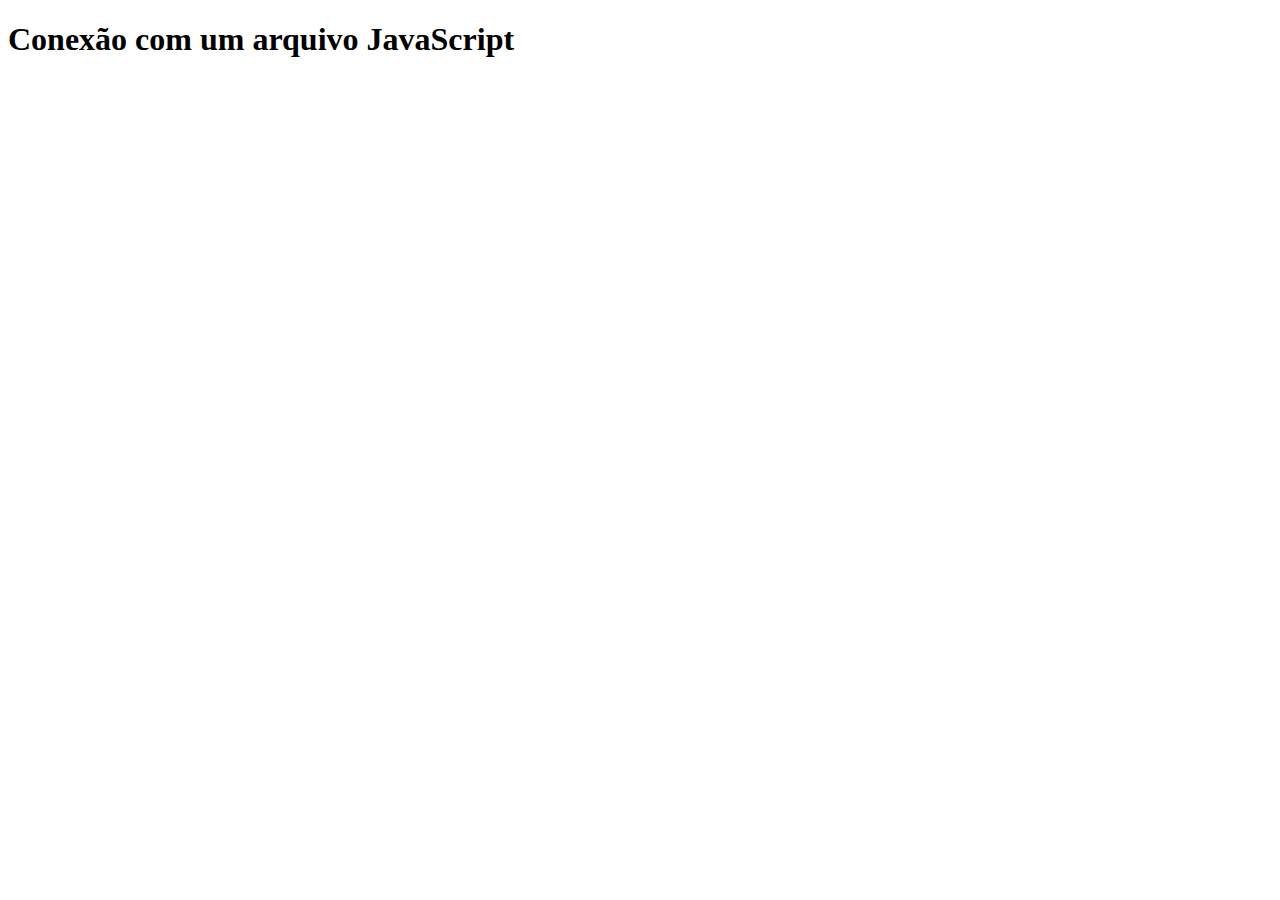
<file: Conexao-feita-sucesso/index.html>
<!DOCTYPE html>
<html lang="en">

<head>
  <meta charset="UTF-8">
  <meta name="viewport" content="width=device-width, initial-scale=1.0">
  <title>Conexão com um arquivo JavaScript</title>
</head>

<body>
  <h1>Conexão com um arquivo JavaScript</h1>
  <script src="./script.js"></script>
</body>

</html>
</file>
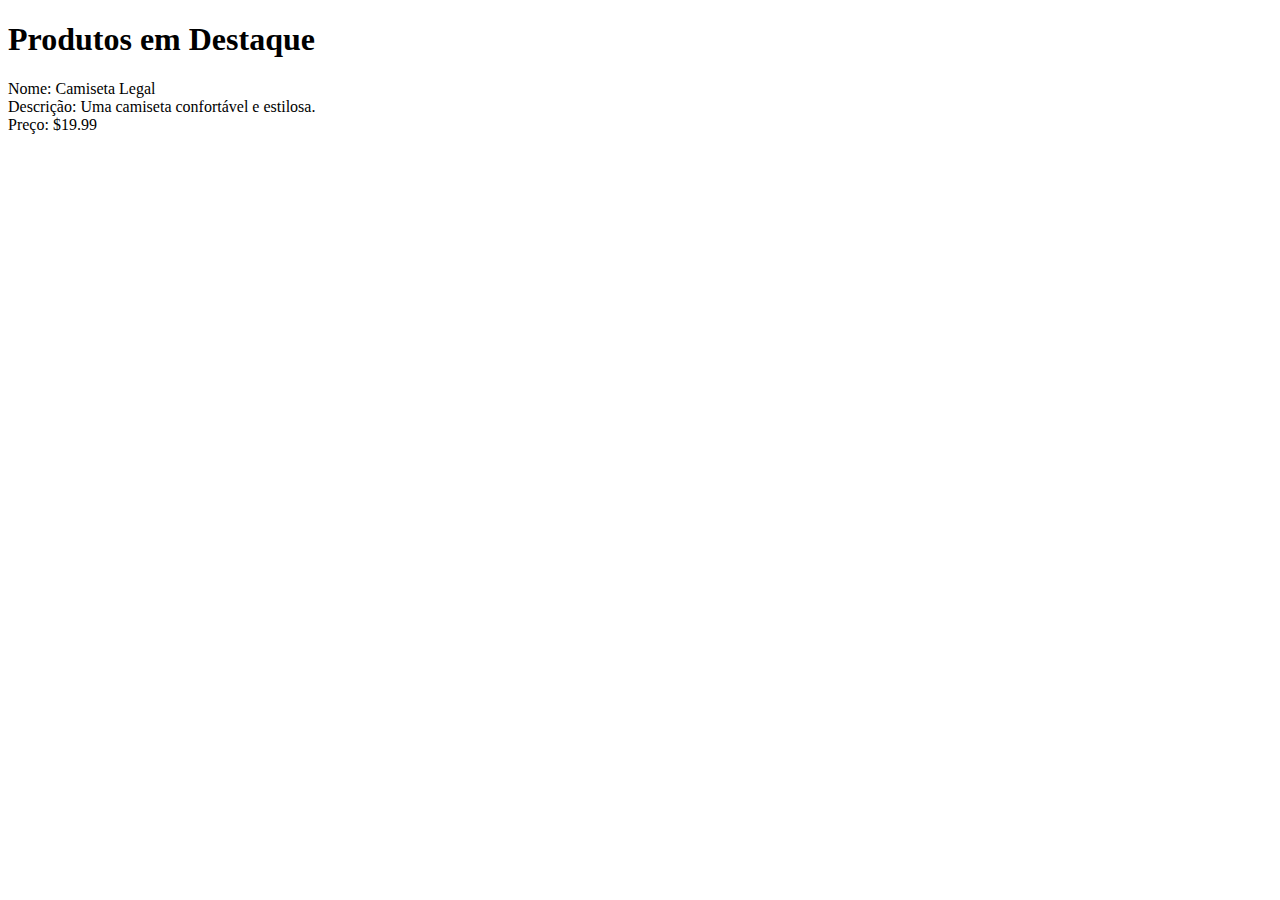
<file: produto-venda/index.html>
<!DOCTYPE html>
<html lang="en">

<head>
  <meta charset="UTF-8">
  <meta name="viewport" content="width=device-width, initial-scale=1.0">
  <title>Meu Site de Produtos</title>
</head>

<body>
  <h1 id="titulo"></h1>
  <div id="produto">
    <!-- Aqui será adicionado o produto via JavaScript -->
  </div>
  <script src="script.js"></script>
</body>

</html>
</file>
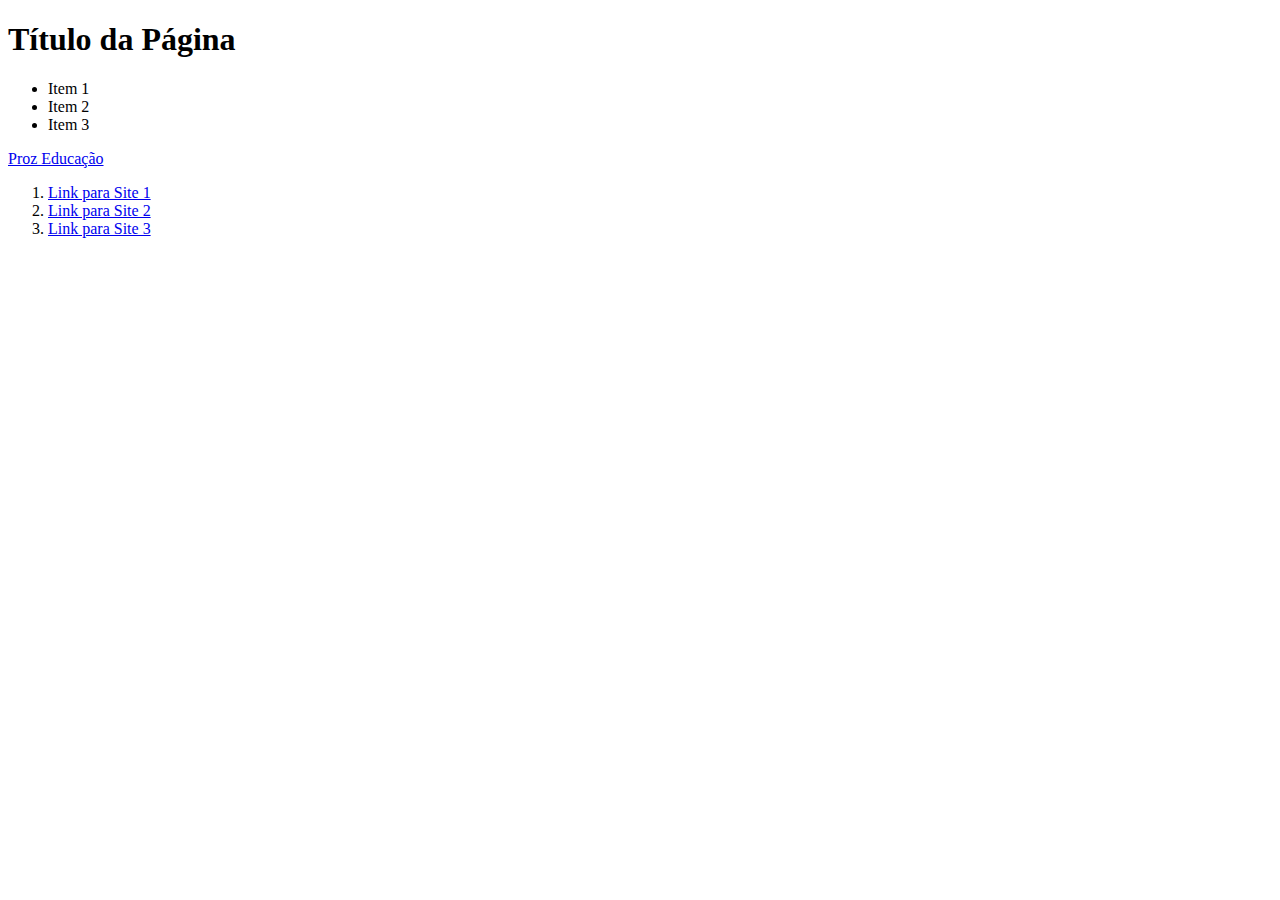
<file: Projeto-lista/index.html>
<!DOCTYPE html>
<html>

<head>
  <title>Exemplo de Projeto</title>
</head>

<body>
  <h1 id="titulo"></h1>
  <ul></ul>
  <a href="https://prozeducacao.com.br"></a>
  <ol id="lista-ordenada"></ol>
  <script src="script.js"></script>
</body>

</html>
</file>
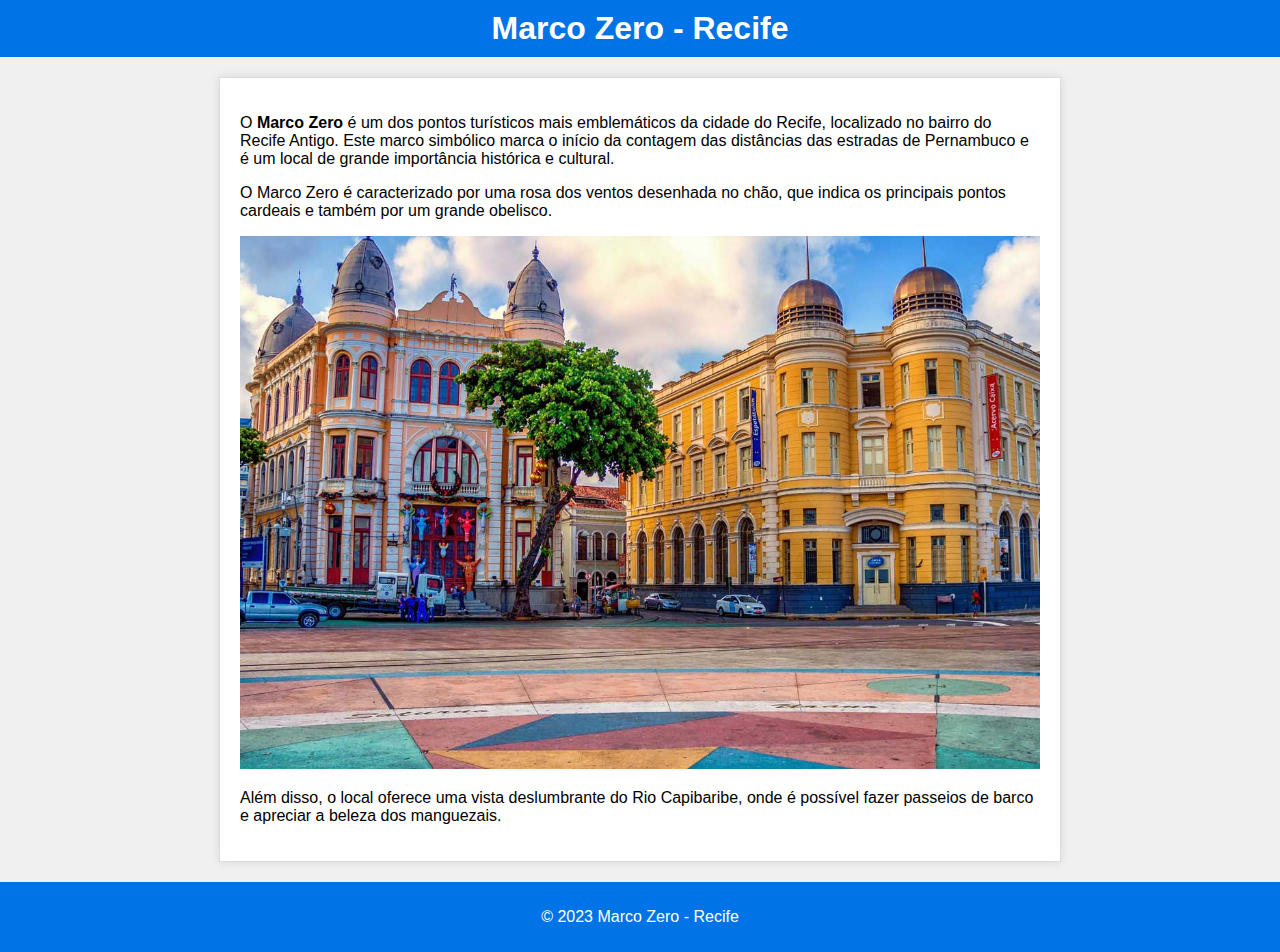
<file: cidades-recife.html>
<!DOCTYPE html>
<html lang="pt-BR">
<head>
    <meta charset="UTF-8">
    <meta name="viewport" content="width=device-width, initial-scale=1.0">
    <title>Marco Zero - Recife</title>
    <style>
        body {
            font-family: Arial, sans-serif;
            margin: 0;
            padding: 0;
            background-color: #f0f0f0;
        }
        header {
            background-color: #0073e6;
            color: #fff;
            text-align: center;
            padding: 10px;
        }
        h1 {
            margin: 0;
        }
        main {
            max-width: 800px;
            margin: 20px auto;
            padding: 20px;
            background-color: #fff;
            border: 1px solid #ddd;
            box-shadow: 0px 0px 10px rgba(0, 0, 0, 0.1);
        }
        img {
            max-width: 100%;
            height: auto;
        }
        footer {
            text-align: center;
            padding: 10px;
            background-color: #0073e6;
            color: #fff;
        }
    </style>
</head>
<body>
    <header>
        <h1>Marco Zero - Recife</h1>
    </header>
    <main>
        <p>O <strong>Marco Zero</strong> é um dos pontos turísticos mais emblemáticos da cidade do Recife, localizado no bairro do Recife Antigo. Este marco simbólico marca o início da contagem das distâncias das estradas de Pernambuco e é um local de grande importância histórica e cultural.</p>
        <p>O Marco Zero é caracterizado por uma rosa dos ventos desenhada no chão, que indica os principais pontos cardeais e também por um grande obelisco.</p>
        <img src="./assets//cidade-perto-de-recife.jpg" alt="Foto do Marco Zero">
        <p>Além disso, o local oferece uma vista deslumbrante do Rio Capibaribe, onde é possível fazer passeios de barco e apreciar a beleza dos manguezais.</p>
    </main>
    <footer>
        <p>&copy; 2023 Marco Zero - Recife</p>
    </footer>
</body>
</html>
</file>
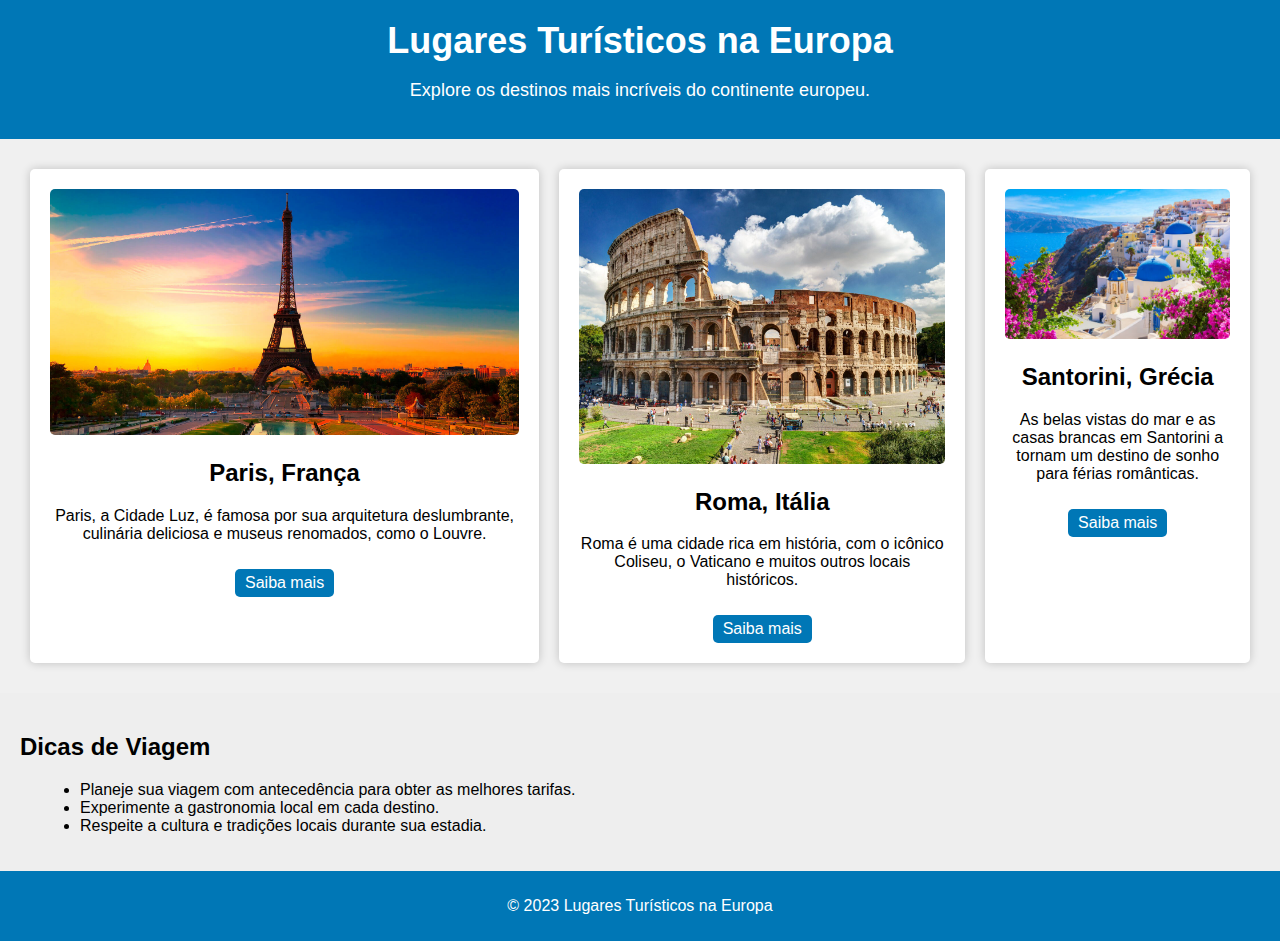
<file: Lugares-turisticos.html>
<!DOCTYPE html>
<html lang="en">

<head>
    <meta charset="UTF-8">
    <meta name="viewport" content="width=device-width, initial-scale=1.0">
    <title>Lugares Turísticos na Europa</title>
    <link rel="stylesheet" href="lugares-turisticos.css">
</head>

<body>
    <header>
        <h1>Lugares Turísticos na Europa</h1>
        <p>Explore os destinos mais incríveis do continente europeu.</p>
    </header>

    <section class="destinos">
        <div class="destino-card">
            <img src="./assets/Paris.jpg" alt="Torre Eiffel, Paris">
            <h2>Paris, França</h2>
            <p>Paris, a Cidade Luz, é famosa por sua arquitetura deslumbrante, culinária deliciosa e museus renomados,
                como o Louvre.</p>
            <a href="https://www.melhoresdestinos.com.br/o-que-fazer-em-paris-dicas.htmll">Saiba mais</a>
        </div>

        <div class="destino-card">
            <img src="./assets/Roma.jpg" alt="Coliseu, Roma">
            <h2>Roma, Itália</h2>
            <p>Roma é uma cidade rica em história, com o icônico Coliseu, o Vaticano e muitos outros locais históricos.
            </p>
            <a href="https://www.melhoresdestinos.com.br/roma-pontos-turisticos.html">Saiba mais</a>
        </div>

        <div class="destino-card">
            <img src="./assets/Santorini.jpg" alt="Santorini, Grécia">
            <h2>Santorini, Grécia</h2>
            <p>As belas vistas do mar e as casas brancas em Santorini a tornam um destino de sonho para férias
                românticas.</p>
            <a href="https://www.melhoresdestinos.com.br/santorini-grecia.html">Saiba mais</a>
        </div>
    </section>

    <section class="info-adicional">
        <h2>Dicas de Viagem</h2>
        <ul>
            <li>Planeje sua viagem com antecedência para obter as melhores tarifas.</li>
            <li>Experimente a gastronomia local em cada destino.</li>
            <li>Respeite a cultura e tradições locais durante sua estadia.</li>
        </ul>
    </section>

    <footer>
        <p>&copy; 2023 Lugares Turísticos na Europa</p>
    </footer>
</body>

</html>
</file>
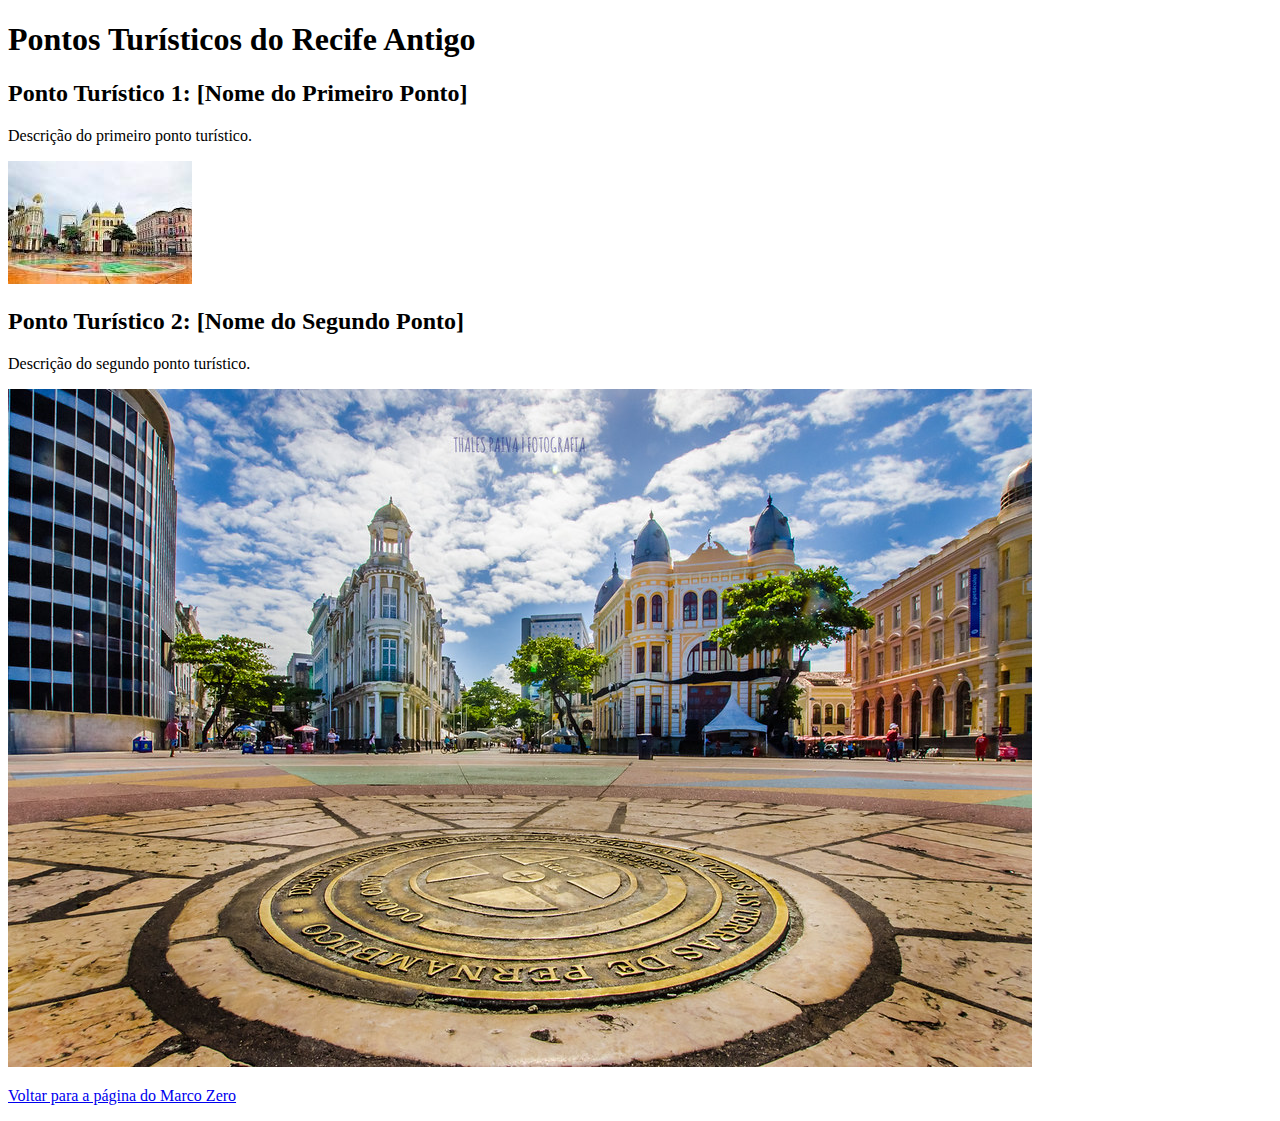
<file: marco-zero.html>
<!DOCTYPE html>
<html>
<head>
    <title>Pontos Turísticos do Recife Antigo</title>
</head>
<body>
    <h1>Pontos Turísticos do Recife Antigo</h1>
    
    <h2>Ponto Turístico 1: [Nome do Primeiro Ponto]</h2>
    <p>Descrição do primeiro ponto turístico.</p>
    <img src="./assets/marco-zero 2.jpeg" alt="Imagem do primeiro ponto turístico">

    <h2>Ponto Turístico 2: [Nome do Segundo Ponto]</h2>
    <p>Descrição do segundo ponto turístico.</p>
    <img src="./assets/marco-zero.jpg" alt="Imagem do segundo ponto turístico">
    
    
    <p><a href="https://www.google.com/url?sa=i&url=https%3A%2F%2Fwww.flickr.com%2Fphotos%2Fthalespaiva%2F14839577679&psig=AOvVaw28doUgPfx_ynrkdilMbxO9&ust=1696978929493000&source=images&cd=vfe&ved=0CBEQjRxqFwoTCMjzs6SJ6oEDFQAAAAAdAAAAABAE">Voltar para a página do Marco Zero</a></p>
</body>
</html>
</file>
<file: lugares-turisticos.css>
body {
  font-family: Arial, sans-serif;
  background-color: #f0f0f0;
  margin: 0;
  padding: 0;
}

header {
  background-color: #0077b6;
  color: #fff;
  text-align: center;
  padding: 20px;
}

header h1 {
  font-size: 36px;
  margin: 0;
}

header p {
  font-size: 18px;
}

.destinos {
  display: flex;
  justify-content: space-around;
  padding: 20px;
}

.destino-card {
  background-color: #fff;
  box-shadow: 0 0 10px rgba(0, 0, 0, 0.2);
  padding: 20px;
  text-align: center;
  margin: 10px;
  border-radius: 5px;
}

.destino-card img {
  max-width: 100%;
  border-radius: 5px;
}

.destino-card a {
  display: inline-block;
  margin-top: 10px;
  background-color: #0077b6;
  color: #fff;
  text-decoration: none;
  padding: 5px 10px;
  border-radius: 5px;
}


.info-adicional {
  background-color: #eee;
  padding: 20px;
}

.info-adicional ul {
  list-style-type: disc;
  margin-left: 20px;
}

footer {
  background-color: #0077b6;
  color: #fff;
  text-align: center;
  padding: 10px;
}

footer a {
  color: #fff;
  text-decoration: none;
}

footer a:hover {
  text-decoration: underline;
}
</file>
